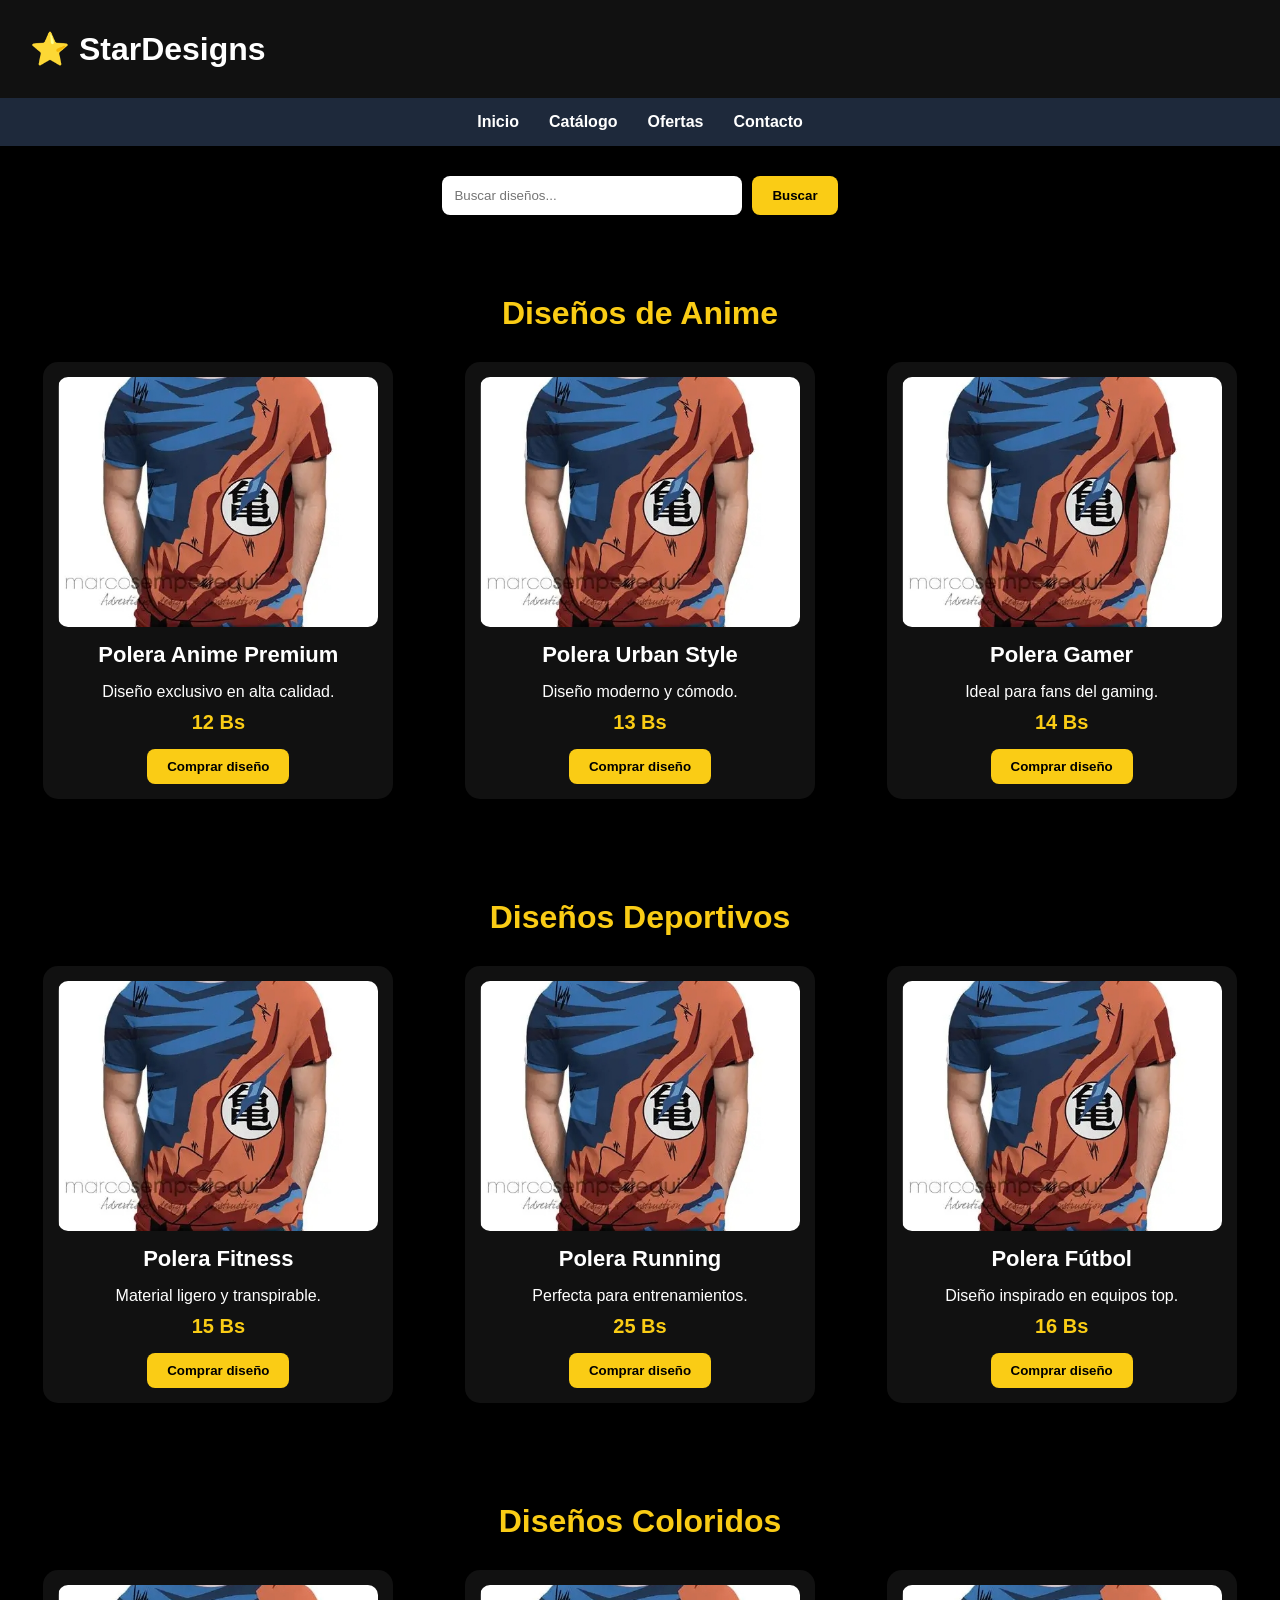
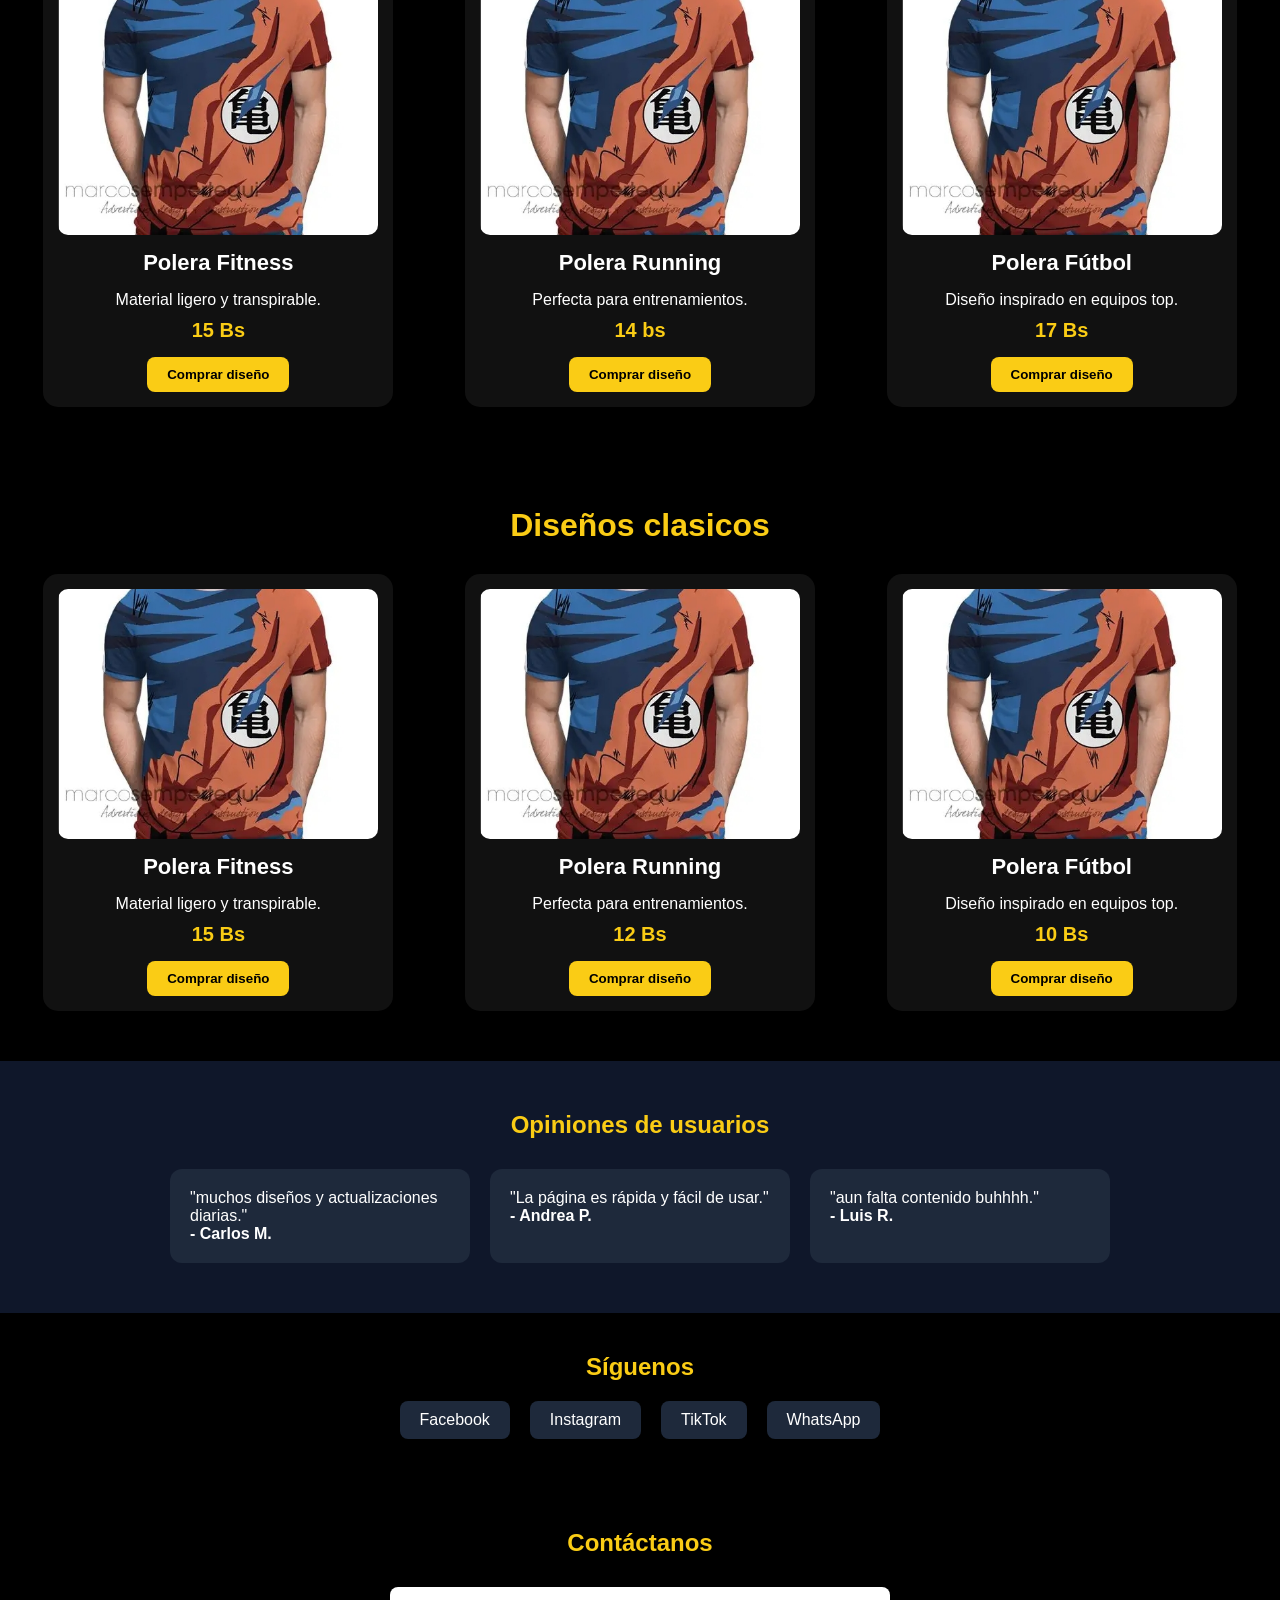
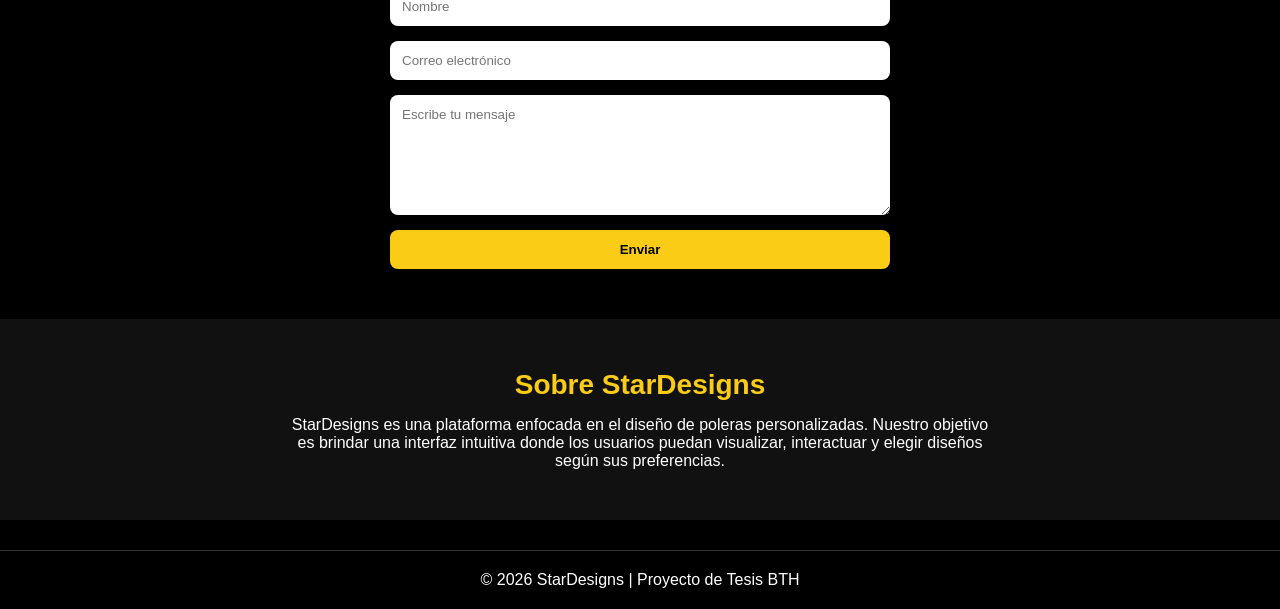
<file: index.html>
<!DOCTYPE html>
<html lang="es">
<head>
    <meta charset="UTF-8">
    <meta name="viewport" content="width=device-width, initial-scale=1.0">
    <title>StarDesigns</title>
    <link rel="stylesheet" href="styles.css">
</head>

<body>

    <header>
        <h1 class="logo">⭐ StarDesigns</h1>
    </header>
<nav class="navbar">
    <ul class="menu">
        <li><a href="#">Inicio</a></li>
        <li><a href="#">Catálogo</a></li>
        <li><a href="#">Ofertas</a></li>
        <li><a href="#">Contacto</a></li>
    </ul>
</nav>
    <main>
<section class="buscador">
    <input type="text" placeholder="Buscar diseños...">
    <button>Buscar</button>
</section>
        <!-- seccion 1 -->
        <section class="catalogo">
            <h2>Diseños de Anime</h2>

            <div class="contenedor">

                <div class="card">
                    <img src="anime.jpeg" alt="Polera anime">
                    <h3>Polera Anime Premium</h3>
                    <p>Diseño exclusivo en alta calidad.</p>
                    <p class="precio"> 12 Bs</p>
                    <button>Comprar diseño</button>
                </div>

                <div class="card">
                    <img src="anime.jpeg" alt="Polera urbana">
                    <h3>Polera Urban Style</h3>
                    <p>Diseño moderno y cómodo.</p>
                    <p class="precio"> 13 Bs</p>
                    <button>Comprar diseño</button>
                </div>

                <div class="card">
                    <img src="anime.jpeg" alt="Polera gamer">
                    <h3>Polera Gamer</h3>
                    <p>Ideal para fans del gaming.</p>
                    <p class="precio"> 14 Bs</p>
                    <button>Comprar diseño</button>
                </div>

            </div>
        </section>

        <!-- seccion 2 -->
        <section class="catalogo">
            <h2>Diseños Deportivos</h2>

            <div class="contenedor">

                <div class="card">
                    <img src="anime.jpeg" alt="Polera deportiva">
                    <h3>Polera Fitness</h3>
                    <p>Material ligero y transpirable.</p>
                    <p class="precio"> 15 Bs</p>
                    <button>Comprar diseño</button>
                </div>

                <div class="card">
                    <img src="anime.jpeg" alt="Polera running">
                    <h3>Polera Running</h3>
                    <p>Perfecta para entrenamientos.</p>
                    <p class="precio"> 25 Bs</p>
                    <button>Comprar diseño</button>
                </div>

                <div class="card">
                    <img src="anime.jpeg" alt="Polera fútbol">
                    <h3>Polera Fútbol</h3>
                    <p>Diseño inspirado en equipos top.</p>
                    <p class="precio"> 16 Bs</p>
                    <button>Comprar diseño</button>
                </div>

            </div>
        </section>
                </section>

        <!--seccion 3 -->
        <section class="catalogo">
            <h2>Diseños Coloridos</h2>

            <div class="contenedor">

                <div class="card">
                    <img src="anime.jpeg" alt="Polera deportiva">
                    <h3>Polera Fitness</h3>
                    <p>Material ligero y transpirable.</p>
                    <p class="precio"> 15 Bs</p>
                    <button>Comprar diseño</button>
                </div>

                <div class="card">
                    <img src="anime.jpeg" alt="Polera running">
                    <h3>Polera Running</h3>
                    <p>Perfecta para entrenamientos.</p>
                    <p class="precio">14 bs</p>
                    <button>Comprar diseño</button>
                </div>

                <div class="card">
                    <img src="anime.jpeg" alt="Polera fútbol">
                    <h3>Polera Fútbol</h3>
                    <p>Diseño inspirado en equipos top.</p>
                    <p class="precio">17 Bs</p>
                    <button>Comprar diseño</button>
                </div>

            </div>
        </section>
                </section>

        <!-- seccion 4 -->
        <section class="catalogo">
            <h2>Diseños clasicos</h2>

            <div class="contenedor">

                <div class="card">
                    <img src="anime.jpeg" alt="Polera deportiva">
                    <h3>Polera Fitness</h3>
                    <p>Material ligero y transpirable.</p>
                    <p class="precio"> 15 Bs</p>
                    <button>Comprar diseño</button>
                </div>

                <div class="card">
                    <img src="anime.jpeg" alt="Polera running">
                    <h3>Polera Running</h3>
                    <p>Perfecta para entrenamientos.</p>
                    <p class="precio"> 12 Bs</p>
                    <button>Comprar diseño</button>
                </div>

                <div class="card">
                    <img src="anime.jpeg" alt="Polera fútbol">
                    <h3>Polera Fútbol</h3>
                    <p>Diseño inspirado en equipos top.</p>
                    <p class="precio"> 10 Bs</p>
                    <button>Comprar diseño</button>
                </div>

            </div>
        </section>

<section class="testimonios">
    <h2>Opiniones de usuarios</h2>

    <div class="comentarios">

        <div class="comentario">
            <p>"muchos diseños y actualizaciones diarias."</p>
            <h4>- Carlos M.</h4>
        </div>

        <div class="comentario">
            <p>"La página es rápida y fácil de usar."</p>
            <h4>- Andrea P.</h4>
        </div>

        <div class="comentario">
            <p>"aun falta contenido buhhhh."</p>
            <h4>- Luis R.</h4>
        </div>

    </div>
</section>

<!-- REDES SOCIALES -->
<section class="redes">
    <h2>Síguenos</h2>

    <div class="iconos-redes">
<a href="facebook.html">Facebook</a>
<a href="instagram.html">Instagram</a>
<a href="tiktok.html">TikTok</a>
<a href="whatsapp.html">WhatsApp</a>
    </div>
</section>

<!-- FORMULARIO DE CONTACTO -->
<section class="contacto">
    <h2>Contáctanos</h2>

    <form>
        <input type="text" placeholder="Nombre" required>
        <input type="email" placeholder="Correo electrónico" required>
        <textarea placeholder="Escribe tu mensaje"></textarea>
        <button type="submit">Enviar</button>
    </form>
</section>

        <!-- INFORMACIÓN -->
        <section class="info">
            <h2>Sobre StarDesigns</h2>

            <p>
                StarDesigns es una plataforma enfocada en el diseño de poleras personalizadas.
                Nuestro objetivo es brindar una interfaz intuitiva donde los usuarios puedan
                visualizar, interactuar y elegir diseños según sus preferencias.
            </p>
        </section>

    </main>

    <!-- FOOTER -->
    <footer>
        <p>© 2026 StarDesigns | Proyecto de Tesis BTH</p>
    </footer>

</body>
</html>
</file>
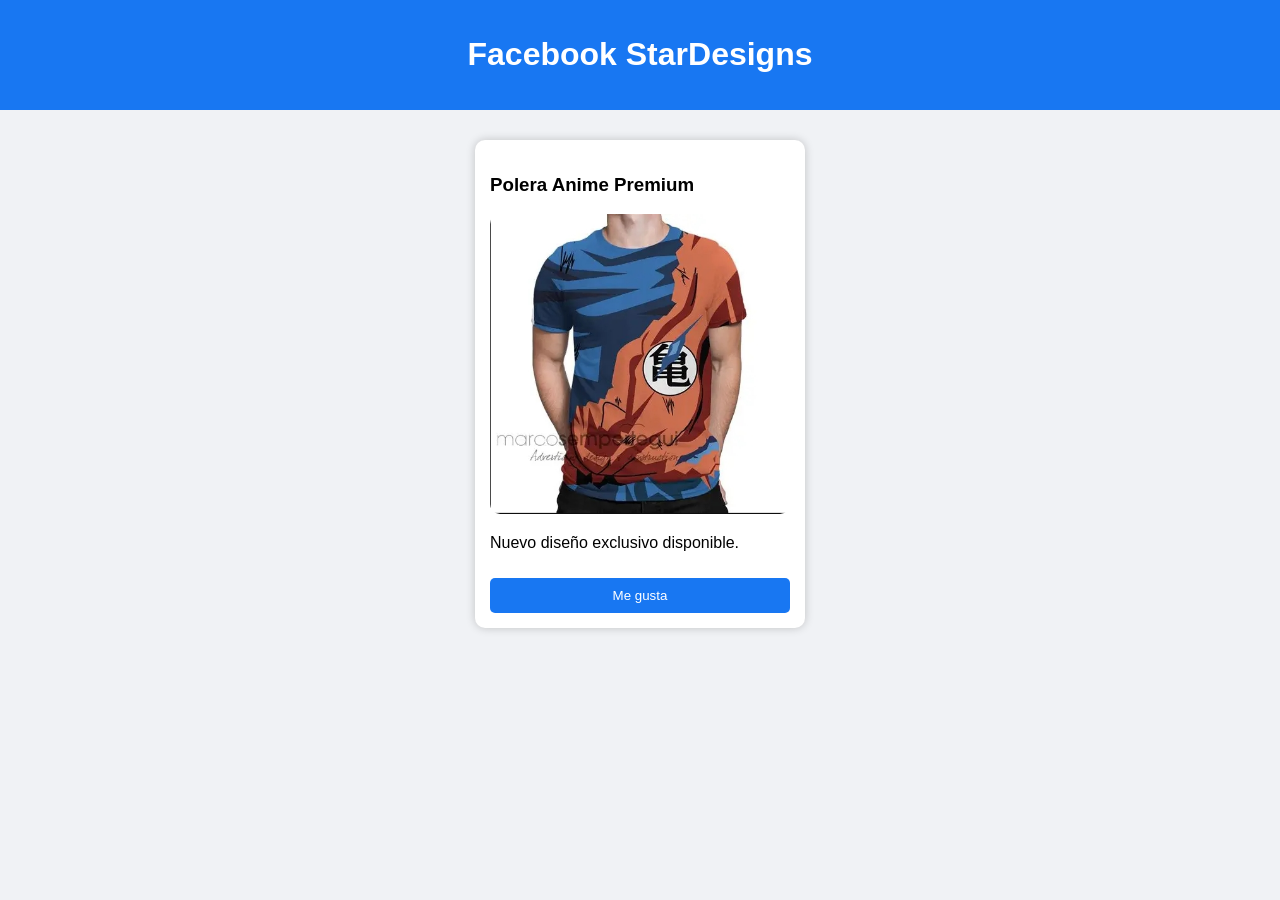
<file: facebook.html>
<!DOCTYPE html>
<html lang="es">
<head>
<meta charset="UTF-8">
<meta name="viewport" content="width=device-width, initial-scale=1.0">
<title>StarDesigns Facebook</title>

<style>
body{
    margin:0;
    font-family:Arial;
    background:#f0f2f5;
}

header{
    background:#1877f2;
    color:white;
    padding:15px;
    text-align:center;
}

.post{
    background:white;
    width:300px;
    margin:30px auto;
    padding:15px;
    border-radius:10px;
    box-shadow:0 0 10px rgba(0,0,0,0.2);
}

.post img{
    width:100%;
    border-radius:10px;
}

button{
    background:#1877f2;
    color:white;
    border:none;
    padding:10px;
    width:100%;
    border-radius:5px;
    margin-top:10px;
}
</style>
</head>

<body>

<header>
    <h1>Facebook StarDesigns</h1>
</header>

<div class="post">
    <h3>Polera Anime Premium</h3>
    <img src="anime.jpeg">
    <p>Nuevo diseño exclusivo disponible.</p>
    <button>Me gusta</button>
</div>

</body>
</html>
</file>
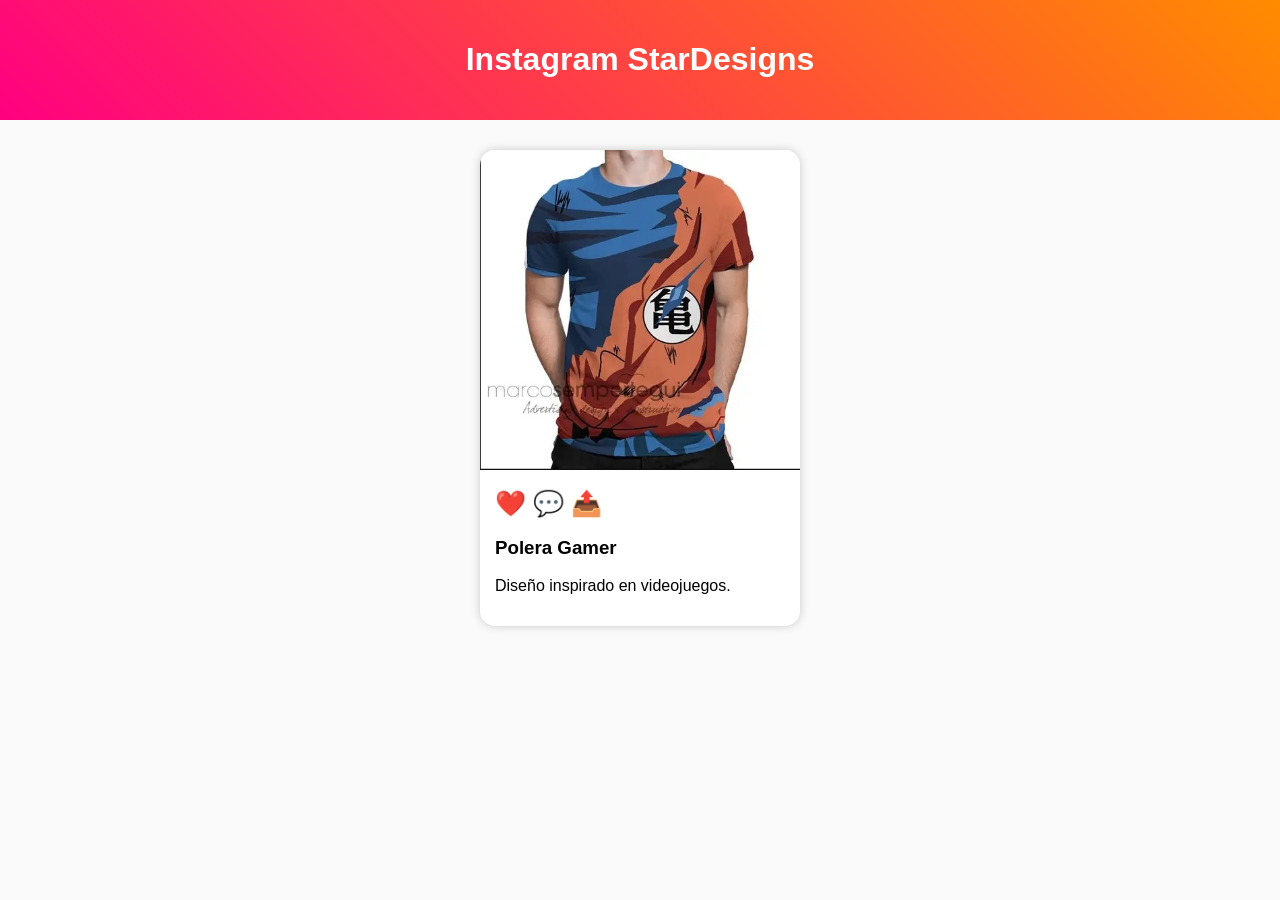
<file: instagram.html>
<!DOCTYPE html>
<html lang="es">
<head>
<meta charset="UTF-8">
<meta name="viewport" content="width=device-width, initial-scale=1.0">
<title>StarDesigns Instagram</title>

<style>
body{
    margin:0;
    font-family:Arial;
    background:#fafafa;
}

header{
    background:linear-gradient(45deg,#ff0080,#ff8c00);
    color:white;
    text-align:center;
    padding:20px;
}

.card{
    width:320px;
    background:white;
    margin:30px auto;
    border-radius:15px;
    overflow:hidden;
    box-shadow:0 0 10px rgba(0,0,0,0.2);
}

.card img{
    width:100%;
}

.info{
    padding:15px;
}

.icons{
    font-size:25px;
}
</style>
</head>

<body>

<header>
    <h1>Instagram StarDesigns</h1>
</header>

<div class="card">

    <img src="anime.jpeg">

    <div class="info">
        <div class="icons">
            ❤️ 💬 📤
        </div>

        <h3>Polera Gamer</h3>
        <p>Diseño inspirado en videojuegos.</p>
    </div>

</div>

</body>
</html>
</file>
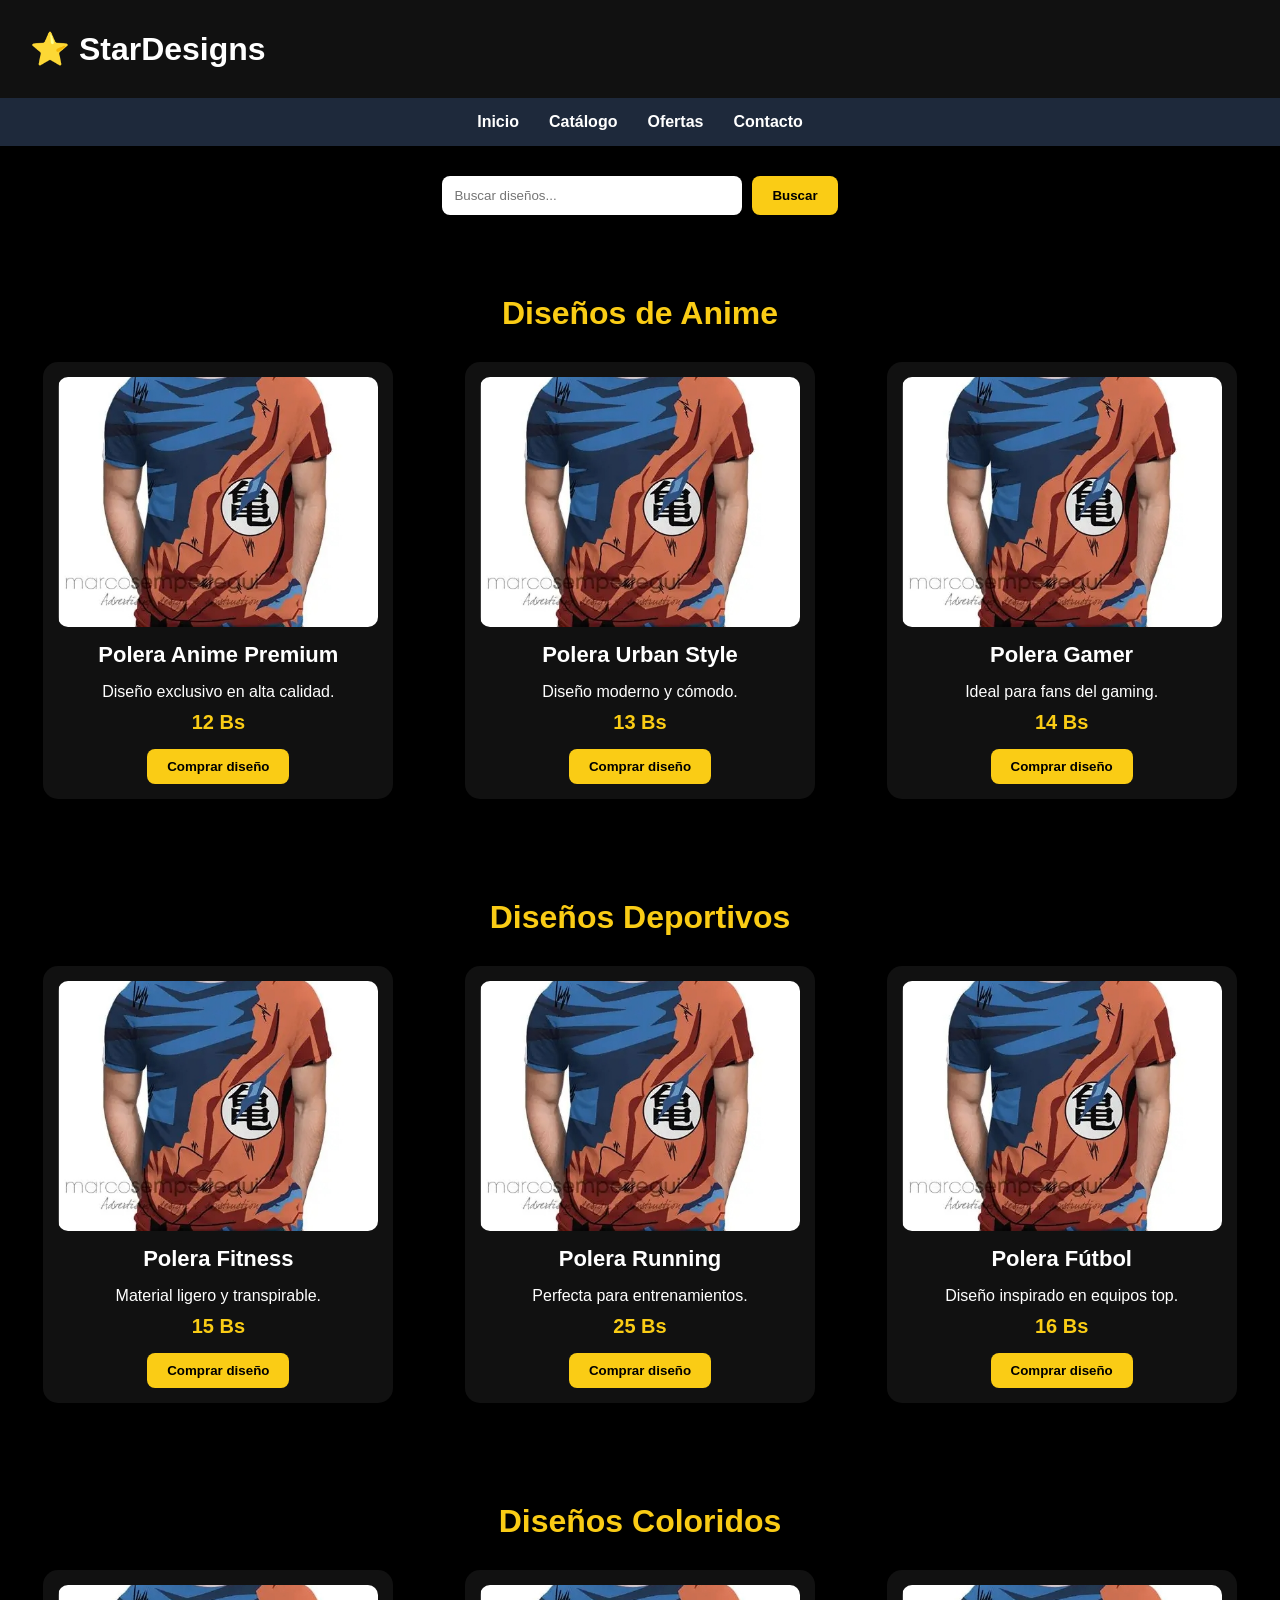
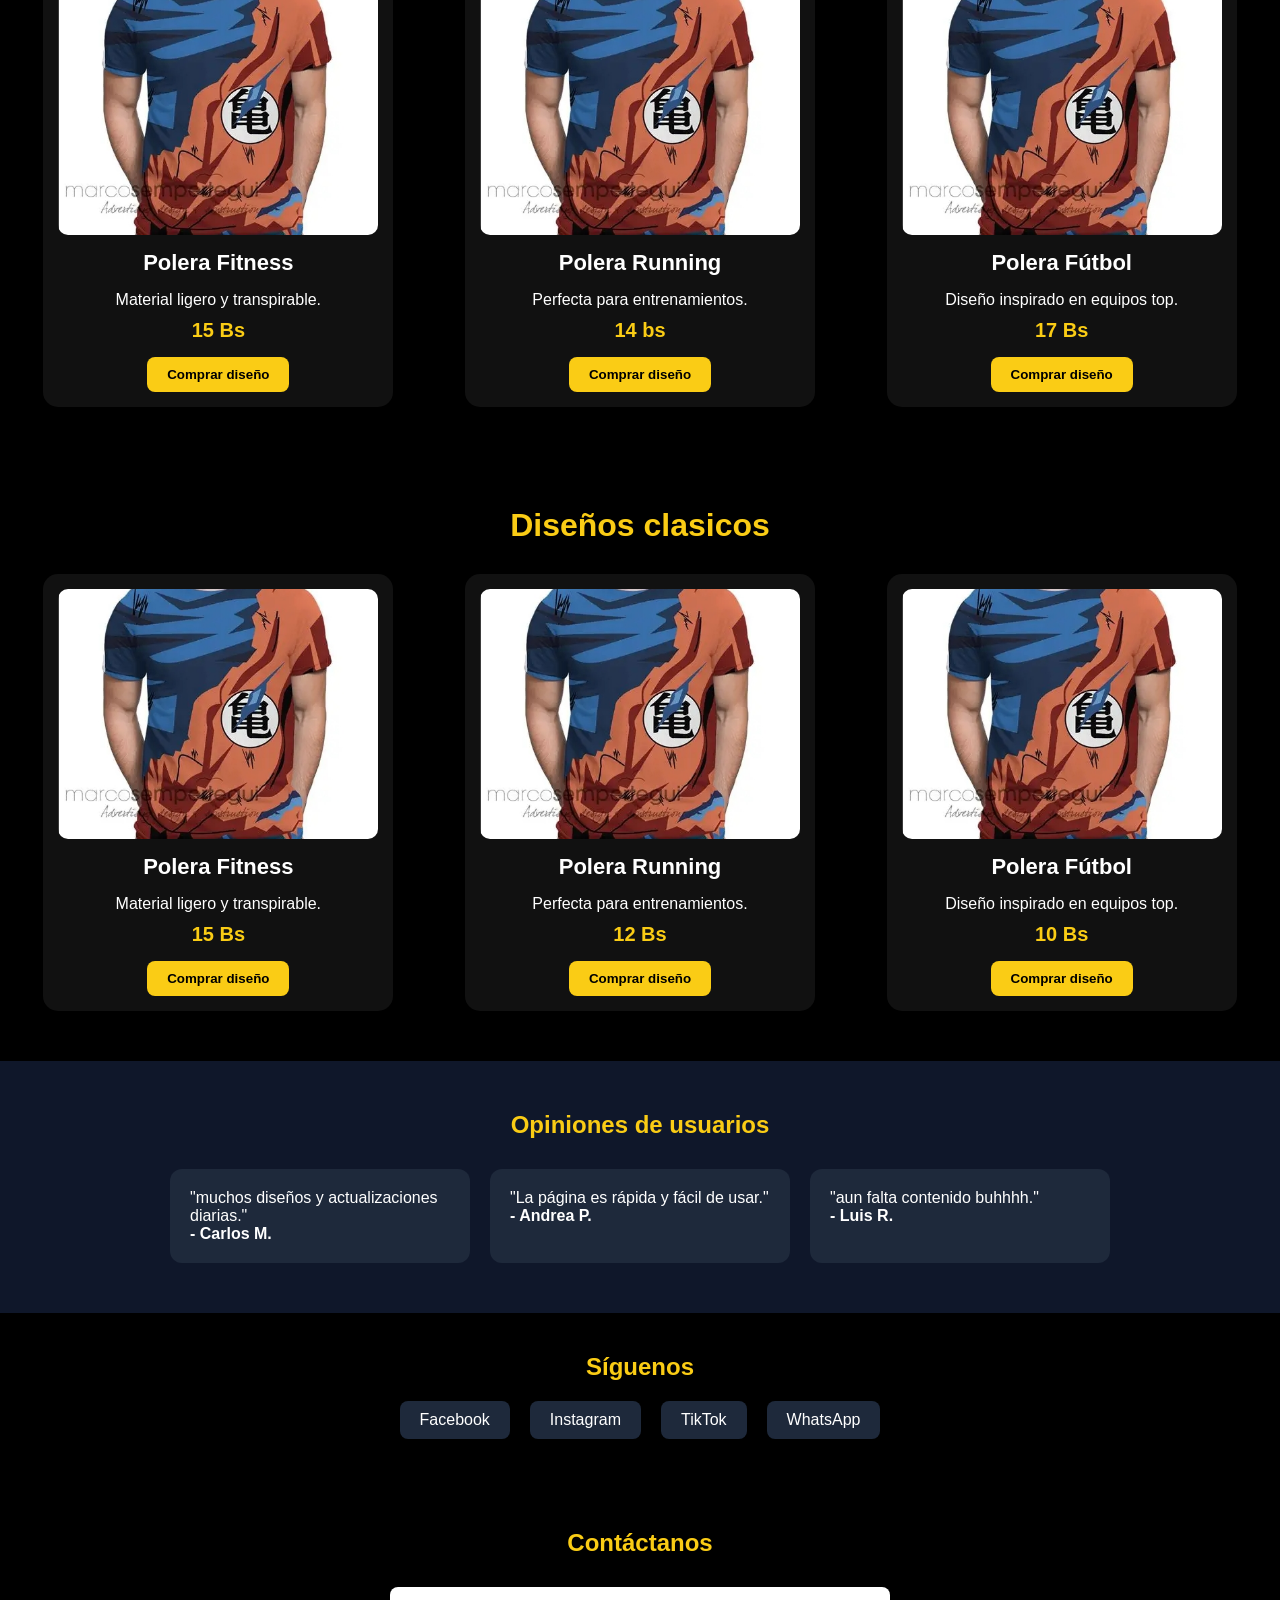
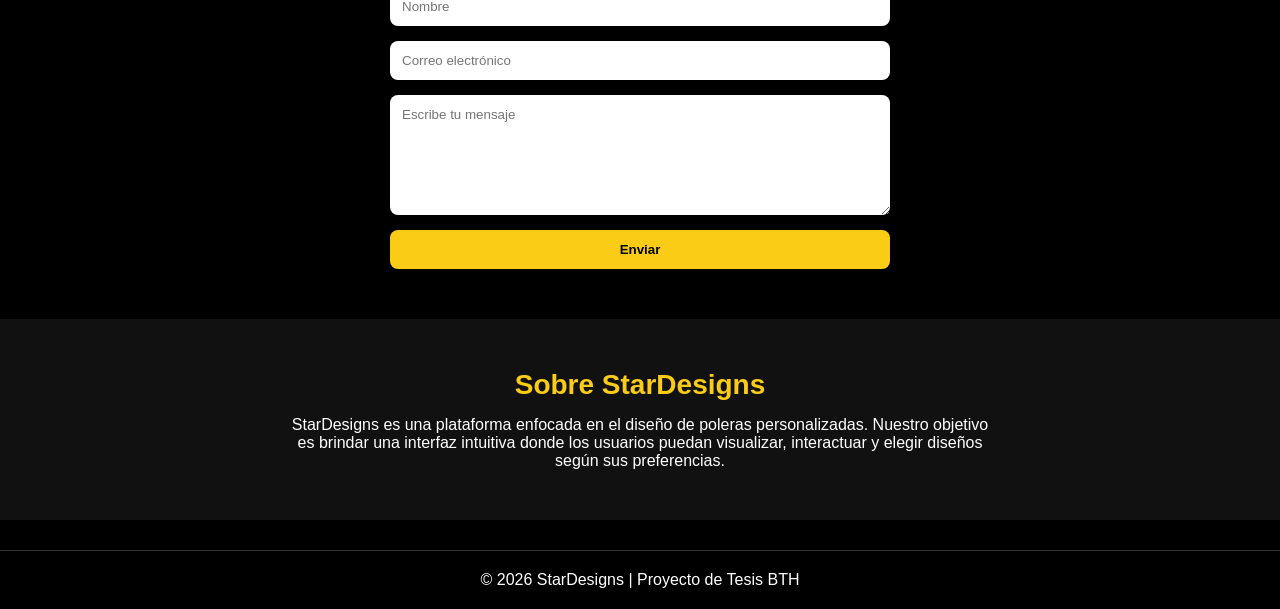
<file: stardesigns.html>
<!DOCTYPE html>
<html lang="es">
<head>
    <meta charset="UTF-8">
    <meta name="viewport" content="width=device-width, initial-scale=1.0">
    <title>StarDesigns</title>
    <link rel="stylesheet" href="styles.css">
</head>

<body>

    <header>
        <h1 class="logo">⭐ StarDesigns</h1>
    </header>
<nav class="navbar">
    <ul class="menu">
        <li><a href="#">Inicio</a></li>
        <li><a href="#">Catálogo</a></li>
        <li><a href="#">Ofertas</a></li>
        <li><a href="#">Contacto</a></li>
    </ul>
</nav>
    <main>
<section class="buscador">
    <input type="text" placeholder="Buscar diseños...">
    <button>Buscar</button>
</section>
        <!-- seccion 1 -->
        <section class="catalogo">
            <h2>Diseños de Anime</h2>

            <div class="contenedor">

                <div class="card">
                    <img src="anime.jpeg" alt="Polera anime">
                    <h3>Polera Anime Premium</h3>
                    <p>Diseño exclusivo en alta calidad.</p>
                    <p class="precio"> 12 Bs</p>
                    <button>Comprar diseño</button>
                </div>

                <div class="card">
                    <img src="anime.jpeg" alt="Polera urbana">
                    <h3>Polera Urban Style</h3>
                    <p>Diseño moderno y cómodo.</p>
                    <p class="precio"> 13 Bs</p>
                    <button>Comprar diseño</button>
                </div>

                <div class="card">
                    <img src="anime.jpeg" alt="Polera gamer">
                    <h3>Polera Gamer</h3>
                    <p>Ideal para fans del gaming.</p>
                    <p class="precio"> 14 Bs</p>
                    <button>Comprar diseño</button>
                </div>

            </div>
        </section>

        <!-- seccion 2 -->
        <section class="catalogo">
            <h2>Diseños Deportivos</h2>

            <div class="contenedor">

                <div class="card">
                    <img src="anime.jpeg" alt="Polera deportiva">
                    <h3>Polera Fitness</h3>
                    <p>Material ligero y transpirable.</p>
                    <p class="precio"> 15 Bs</p>
                    <button>Comprar diseño</button>
                </div>

                <div class="card">
                    <img src="anime.jpeg" alt="Polera running">
                    <h3>Polera Running</h3>
                    <p>Perfecta para entrenamientos.</p>
                    <p class="precio"> 25 Bs</p>
                    <button>Comprar diseño</button>
                </div>

                <div class="card">
                    <img src="anime.jpeg" alt="Polera fútbol">
                    <h3>Polera Fútbol</h3>
                    <p>Diseño inspirado en equipos top.</p>
                    <p class="precio"> 16 Bs</p>
                    <button>Comprar diseño</button>
                </div>

            </div>
        </section>
                </section>

        <!--seccion 3 -->
        <section class="catalogo">
            <h2>Diseños Coloridos</h2>

            <div class="contenedor">

                <div class="card">
                    <img src="anime.jpeg" alt="Polera deportiva">
                    <h3>Polera Fitness</h3>
                    <p>Material ligero y transpirable.</p>
                    <p class="precio"> 15 Bs</p>
                    <button>Comprar diseño</button>
                </div>

                <div class="card">
                    <img src="anime.jpeg" alt="Polera running">
                    <h3>Polera Running</h3>
                    <p>Perfecta para entrenamientos.</p>
                    <p class="precio">14 bs</p>
                    <button>Comprar diseño</button>
                </div>

                <div class="card">
                    <img src="anime.jpeg" alt="Polera fútbol">
                    <h3>Polera Fútbol</h3>
                    <p>Diseño inspirado en equipos top.</p>
                    <p class="precio">17 Bs</p>
                    <button>Comprar diseño</button>
                </div>

            </div>
        </section>
                </section>

        <!-- seccion 4 -->
        <section class="catalogo">
            <h2>Diseños clasicos</h2>

            <div class="contenedor">

                <div class="card">
                    <img src="anime.jpeg" alt="Polera deportiva">
                    <h3>Polera Fitness</h3>
                    <p>Material ligero y transpirable.</p>
                    <p class="precio"> 15 Bs</p>
                    <button>Comprar diseño</button>
                </div>

                <div class="card">
                    <img src="anime.jpeg" alt="Polera running">
                    <h3>Polera Running</h3>
                    <p>Perfecta para entrenamientos.</p>
                    <p class="precio"> 12 Bs</p>
                    <button>Comprar diseño</button>
                </div>

                <div class="card">
                    <img src="anime.jpeg" alt="Polera fútbol">
                    <h3>Polera Fútbol</h3>
                    <p>Diseño inspirado en equipos top.</p>
                    <p class="precio"> 10 Bs</p>
                    <button>Comprar diseño</button>
                </div>

            </div>
        </section>

<section class="testimonios">
    <h2>Opiniones de usuarios</h2>

    <div class="comentarios">

        <div class="comentario">
            <p>"muchos diseños y actualizaciones diarias."</p>
            <h4>- Carlos M.</h4>
        </div>

        <div class="comentario">
            <p>"La página es rápida y fácil de usar."</p>
            <h4>- Andrea P.</h4>
        </div>

        <div class="comentario">
            <p>"aun falta contenido buhhhh."</p>
            <h4>- Luis R.</h4>
        </div>

    </div>
</section>

<!-- REDES SOCIALES -->
<section class="redes">
    <h2>Síguenos</h2>

    <div class="iconos-redes">
<a href="facebook.html">Facebook</a>
<a href="instagram.html">Instagram</a>
<a href="tiktok.html">TikTok</a>
<a href="whatsapp.html">WhatsApp</a>
    </div>
</section>

<!-- FORMULARIO DE CONTACTO -->
<section class="contacto">
    <h2>Contáctanos</h2>

    <form>
        <input type="text" placeholder="Nombre" required>
        <input type="email" placeholder="Correo electrónico" required>
        <textarea placeholder="Escribe tu mensaje"></textarea>
        <button type="submit">Enviar</button>
    </form>
</section>

        <!-- INFORMACIÓN -->
        <section class="info">
            <h2>Sobre StarDesigns</h2>

            <p>
                StarDesigns es una plataforma enfocada en el diseño de poleras personalizadas.
                Nuestro objetivo es brindar una interfaz intuitiva donde los usuarios puedan
                visualizar, interactuar y elegir diseños según sus preferencias.
            </p>
        </section>

    </main>

    <!-- FOOTER -->
    <footer>
        <p>© 2026 StarDesigns | Proyecto de Tesis BTH</p>
    </footer>

</body>
</html>
</file>
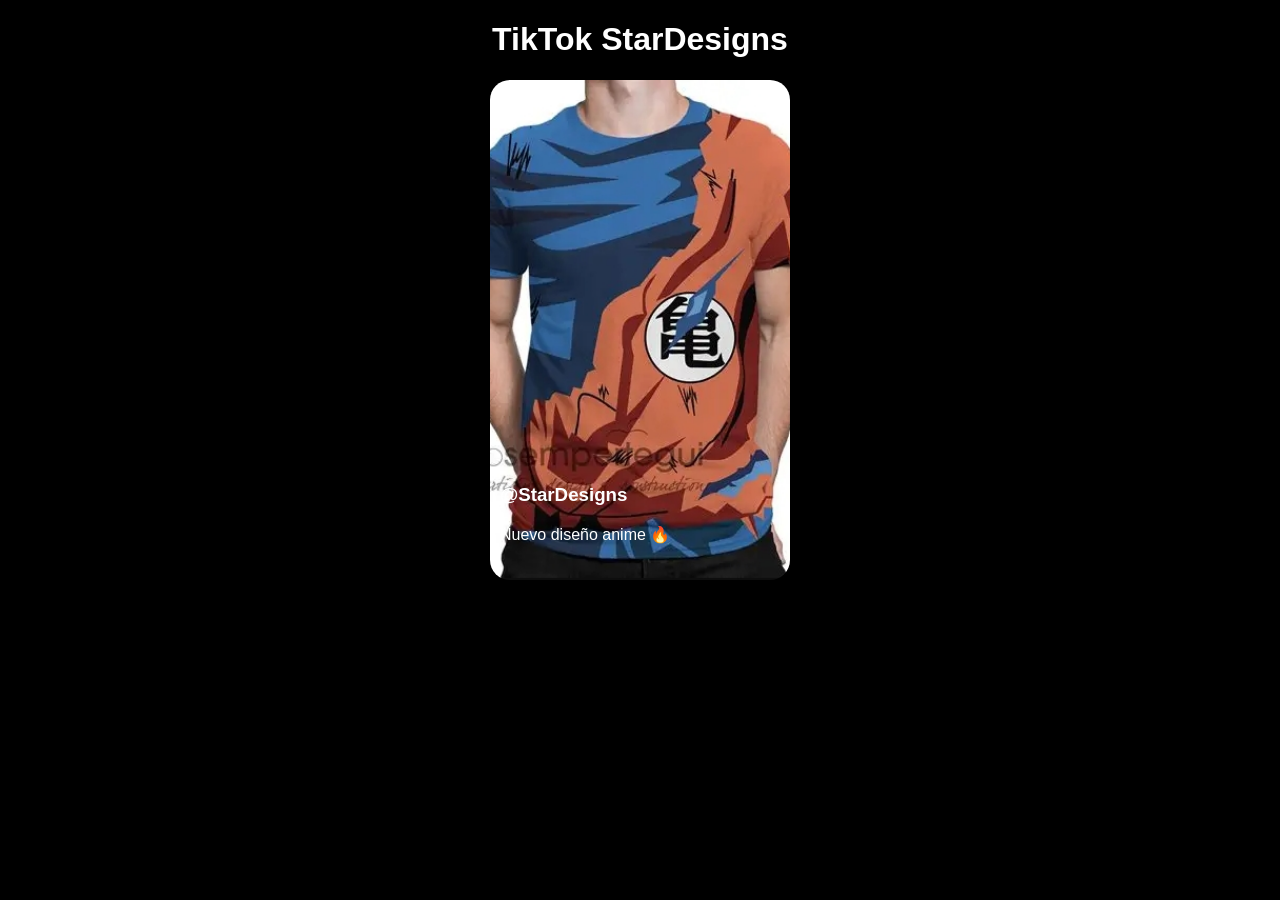
<file: tiktok.html>
<!DOCTYPE html>
<html lang="es">
<head>
<meta charset="UTF-8">
<meta name="viewport" content="width=device-width, initial-scale=1.0">
<title>StarDesigns TikTok</title>

<style>
body{
    margin:0;
    background:black;
    color:white;
    font-family:Arial;
    text-align:center;
}

.video{
    width:300px;
    height:500px;
    background:#111;
    margin:20px auto;
    border-radius:20px;
    overflow:hidden;
    position:relative;
}

.video img{
    width:100%;
    height:100%;
    object-fit:cover;
}

.info{
    position:absolute;
    bottom:20px;
    left:10px;
    text-align:left;
}
</style>
</head>

<body>

<h1>TikTok StarDesigns</h1>

<div class="video">

    <img src="anime.jpeg">

    <div class="info">
        <h3>@StarDesigns</h3>
        <p>Nuevo diseño anime 🔥</p>
    </div>

</div>

</body>
</html>
</file>
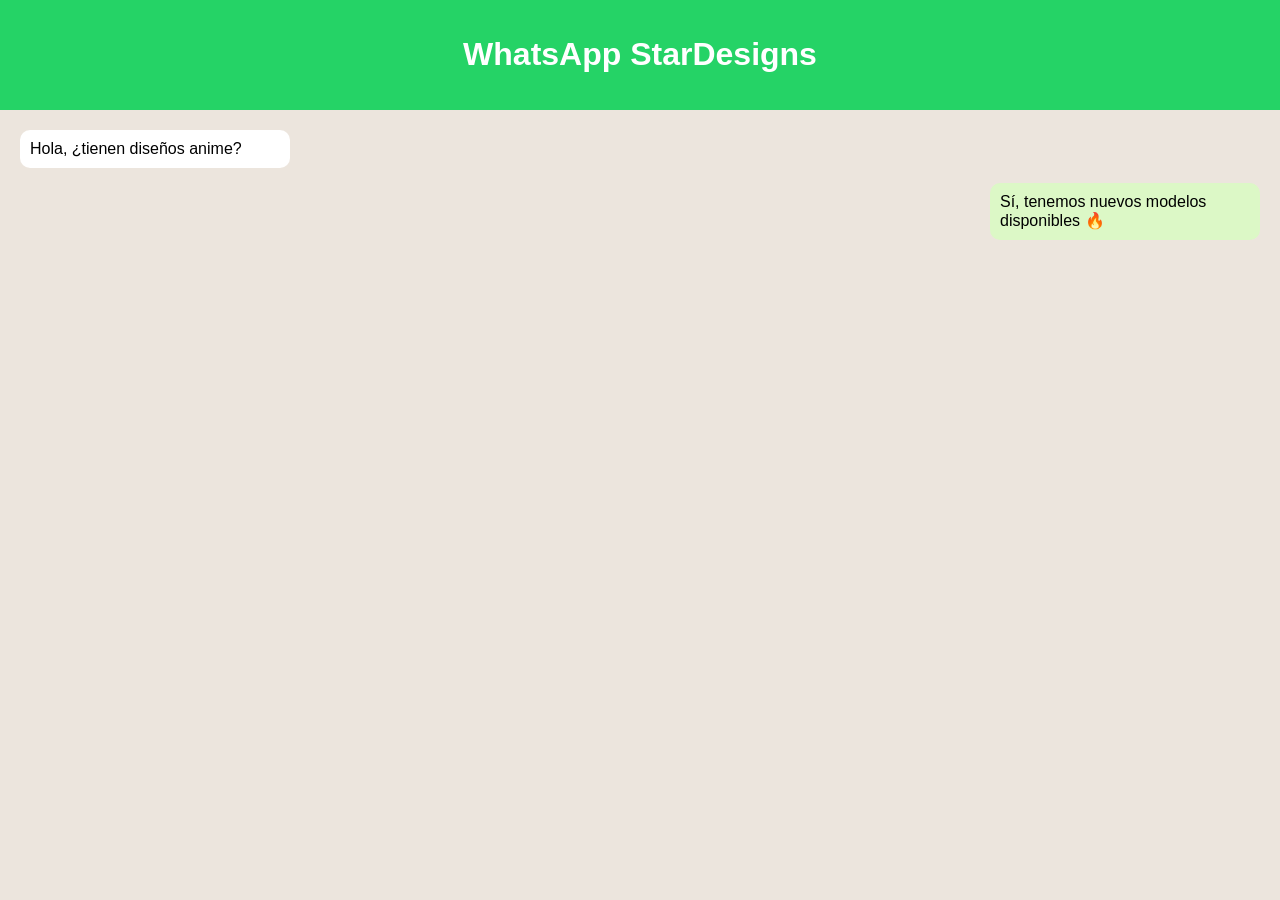
<file: whatsapp.html>
<!DOCTYPE html>
<html lang="es">
<head>
<meta charset="UTF-8">
<meta name="viewport" content="width=device-width, initial-scale=1.0">
<title>StarDesigns WhatsApp</title>

<style>
body{
    margin:0;
    background:#ece5dd;
    font-family:Arial;
}

header{
    background:#25d366;
    color:white;
    padding:15px;
    text-align:center;
}

.chat{
    padding:20px;
}

.mensaje{
    background:white;
    width:250px;
    padding:10px;
    border-radius:10px;
    margin-bottom:15px;
}

.usuario{
    background:#dcf8c6;
    margin-left:auto;
}
</style>
</head>

<body>

<header>
    <h1>WhatsApp StarDesigns</h1>
</header>

<div class="chat">

    <div class="mensaje">
        Hola, ¿tienen diseños anime?
    </div>

    <div class="mensaje usuario">
        Sí, tenemos nuevos modelos disponibles 🔥
    </div>

</div>

</body>
</html>
</file>
<file: styles.css>
/* ===== RESET GENERAL ===== */

*{
    margin: 0;
    padding: 0;
    box-sizing: border-box;
    font-family: Arial, Helvetica, sans-serif;
}

/* ===== BODY ===== */

body{
    background: #000;
    color: #fff;
}

/* ===== HEADER ===== */

header{
    background: #111;
    padding: 30px;
}

/* ===== TITULOS ===== */

h2{
    color: #facc15;
}

h3{
    margin: 15px;
}

/* ===== NAVBAR ===== */

.navbar{
    background: #1e293b;
    padding: 15px;
}

.menu{
    display: flex;
    justify-content: center;
    gap: 30px;
    list-style: none;
}

.menu a{
    text-decoration: none;
    color: white;
    font-weight: bold;
    transition: 0.3s;
}

.menu a:hover{
    color: #facc15;
}

/* ===== BUSCADOR ===== */

.buscador{
    display: flex;
    justify-content: center;
    gap: 10px;
    padding: 30px;
}

.buscador input{
    width: 300px;
    padding: 12px;
    border: none;
    border-radius: 8px;
}

.buscador button{
    padding: 12px 20px;
    border: none;
    border-radius: 8px;
    background: #facc15;
    cursor: pointer;
    font-weight: bold;
}

/* ===== CATÁLOGO ===== */

.catalogo{
    padding: 50px 20px;
    text-align: center;
}

.catalogo h2{
    margin-bottom: 30px;
    font-size: 32px;
}

.card{
    background: #111;
    border-radius: 15px;
    overflow: hidden;
    text-align: center;
    padding: 15px;
    transition: 0.3s;

    width: 100%;
    max-width: 350px;
    margin: auto;
}

.card img{
    width: 100%;
    height: 220px;
    object-fit: cover;
    border-radius: 10px;
    display: block;
}

.contenedor{
    display: grid;
    grid-template-columns: repeat(auto-fit, minmax(280px, 1fr));
    gap: 25px;
    justify-items: center;
 }

.card img{
    width: 100%;
    height: 250px;
    object-fit: cover;
    border-radius: 10px;
}

.card h3{
    margin-top: 15px;
    font-size: 22px;
}

.card p{
    margin-top: 10px;
    padding: 0 15px;
}

.precio{
    color: #facc15;
    font-size: 20px;
    font-weight: bold;
}

.card button{
    margin-top: 15px;
    padding: 10px 20px;
    border: none;
    border-radius: 8px;
    background: #facc15;
    font-weight: bold;
    cursor: pointer;
    transition: 0.3s;
}

.card button:hover{
    background: #fde047;
    transform: scale(1.05);
}


.testimonios{
    padding: 50px 20px;
    background: #0f172a;
}

.testimonios h2{
    text-align: center;
    margin-bottom: 30px;
}

.comentarios{
    display: flex;
    flex-wrap: wrap;
    justify-content: center;
    gap: 20px;
}

.comentario{
    background: #1e293b;
    padding: 20px;
    border-radius: 12px;
    width: 300px;
}

/* ===== REDES ===== */

.redes{
    padding: 40px 20px;
    text-align: center;
}

.redes h2{
    margin-bottom: 20px;
}

.iconos-redes{
    display: flex;
    justify-content: center;
    gap: 20px;
}

.iconos-redes a{
    text-decoration: none;
    color: white;
    background: #1e293b;
    padding: 10px 20px;
    border-radius: 8px;
    transition: 0.3s;
}

.iconos-redes a:hover{
    background: #facc15;
    color: black;
}

/* ===== CONTACTO ===== */

.contacto{
    padding: 50px 20px;
}

.contacto h2{
    text-align: center;
    margin-bottom: 30px;
}

.contacto form{
    max-width: 500px;
    margin: auto;
    display: flex;
    flex-direction: column;
    gap: 15px;
}

.contacto input,
.contacto textarea{
    padding: 12px;
    border: none;
    border-radius: 8px;
}

.contacto textarea{
    min-height: 120px;
    resize: vertical;
}

.contacto button{
    padding: 12px;
    border: none;
    border-radius: 8px;
    background: #facc15;
    font-weight: bold;
    cursor: pointer;
}

/* ===== INFO ===== */

.info{
    padding: 50px 20px;
    text-align: center;
    background: #111;
}

.info h2{
    margin-bottom: 15px;
    font-size: 28px;
}

.info p{
    max-width: 700px;
    margin: auto;
}

/* ===== FOOTER ===== */

footer{
    text-align: center;
    padding: 20px;
    background: #000;
    border-top: 1px solid #333;
    margin-top: 30px;
}

/* ===== BOTÓN ARRIBA ===== */

.btn-arriba{
    position: fixed;
    bottom: 20px;
    right: 20px;

    background: #facc15;
    color: black;

    width: 45px;
    height: 45px;

    border-radius: 50%;
    text-align: center;
    line-height: 45px;

    text-decoration: none;
    font-size: 20px;
    font-weight: bold;

    transition: 0.3s;
}

.btn-arriba:hover{
    transform: scale(1.1);
}

/* ===== RESPONSIVE ===== */

@media(max-width: 768px){

    .menu{
        flex-direction: column;
        align-items: center;
    }

    .buscador{
        flex-direction: column;
        align-items: center;
    }

    .buscador input{
        width: 100%;
        max-width: 300px;
    }

    .iconos-redes{
        flex-direction: column;
    }

    .contenedor{
        grid-template-columns: 1fr;
    }
}
</file>
